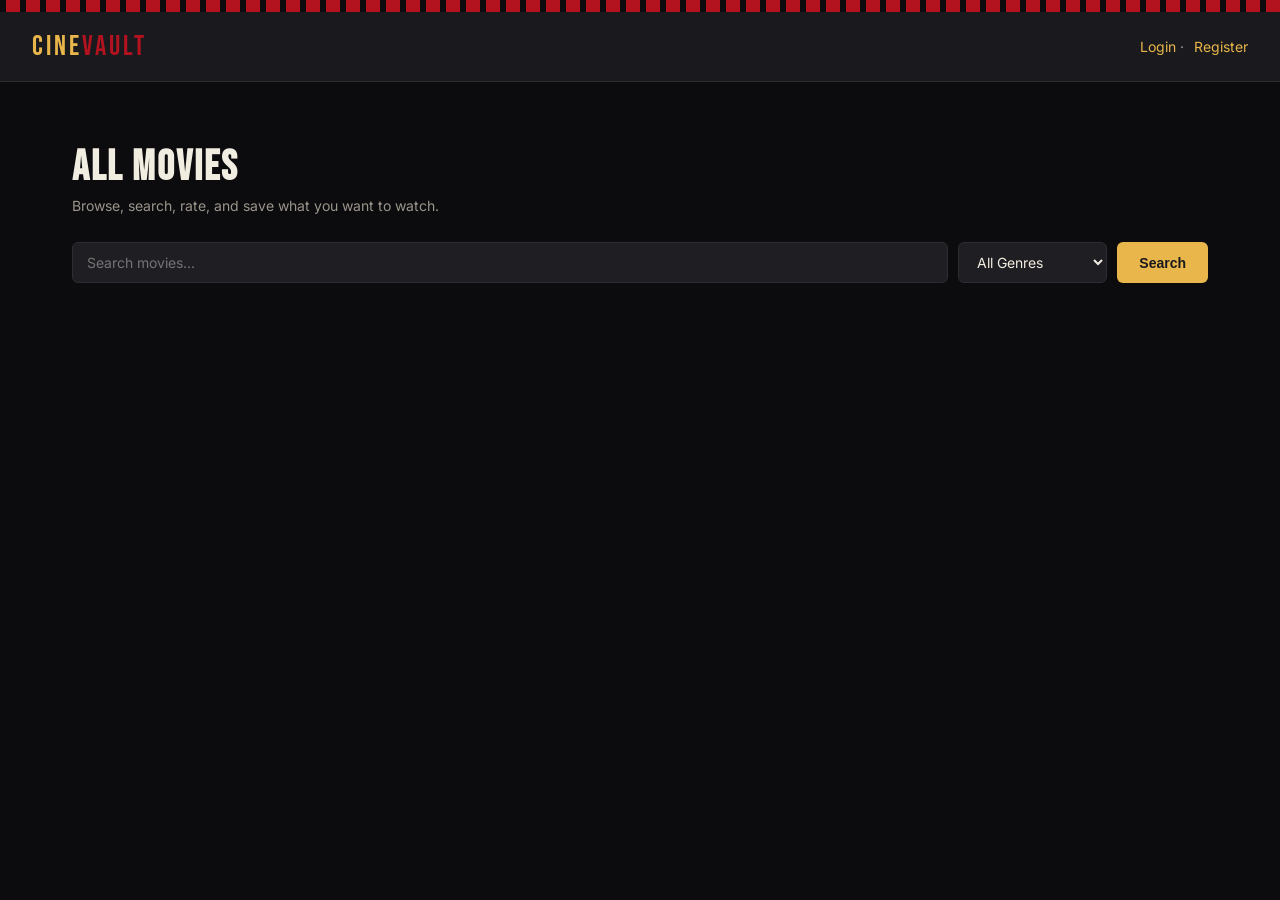
<file: frontend/index.html>
<!DOCTYPE html>
<html lang="en">
<head>
    <meta charset="UTF-8">
    <title>CineVault</title>
    <link rel="stylesheet" href="style.css">
</head>
<body>
    <div class="filmstrip"></div>
    <header class="site-header">
        <a href="index.html" class="logo">CINE<span>VAULT</span></a>
        <nav id="auth-status"></nav>
    </header>

    <main>
        <h1 class="page-title">All Movies</h1>
        <p class="subtitle">Browse, search, rate, and save what you want to watch.</p>

        <div id="search-bar">
            <input type="text" id="search-input" placeholder="Search movies...">
            <select id="genre-select">
                <option value="">All Genres</option>
                <option value="Bollywood">Bollywood</option>
                <option value="Action">Action</option>
                <option value="Adventure">Adventure</option>
                <option value="Animation">Animation</option>
                <option value="Comedy">Comedy</option>
                <option value="Crime">Crime</option>
                <option value="Documentary">Documentary</option>
                <option value="Drama">Drama</option>
                <option value="Family">Family</option>
                <option value="Fantasy">Fantasy</option>
                <option value="History">History</option>
                <option value="Horror">Horror</option>
                <option value="Music">Music</option>
                <option value="Mystery">Mystery</option>
                <option value="Romance">Romance</option>
                <option value="Science Fiction">Science Fiction</option>
                <option value="Thriller">Thriller</option>
                <option value="War">War</option>
                <option value="Western">Western</option>
            </select>
            <button onclick="loadMovies()">Search</button>
        </div>

        <div id="movie-list"></div>
    </main>

    <script src="script.js"></script>
</body>
</html>
</file>
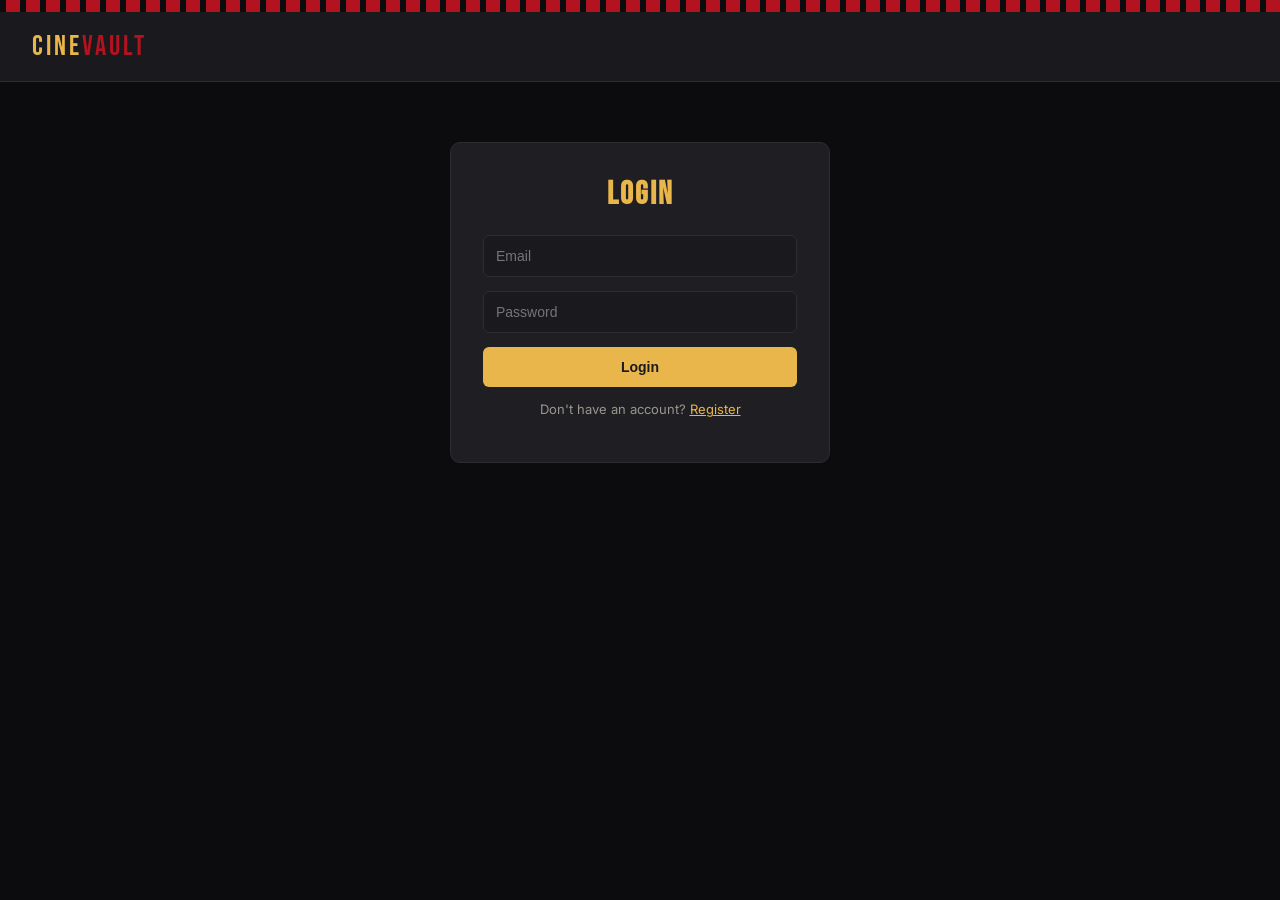
<file: frontend/login.html>
<!DOCTYPE html>
<html lang="en">
<head>
    <meta charset="UTF-8">
    <title>Login — CineVault</title>
    <link rel="stylesheet" href="style.css">
</head>
<body>
    <div class="filmstrip"></div>
    <header class="site-header">
        <a href="index.html" class="logo">CINE<span>VAULT</span></a>
        <nav id="auth-status"></nav>
    </header>

    <div class="auth-box">
        <h1>Login</h1>
        <form id="login-form">
            <input type="email" id="email" placeholder="Email" required>
            <input type="password" id="password" placeholder="Password" required>
            <button type="submit">Login</button>
        </form>
        <p id="message"></p>
        <p class="switch-link">Don't have an account? <a href="register.html">Register</a></p>
    </div>

    <script src="login.js"></script>
</body>
</html>
</file>
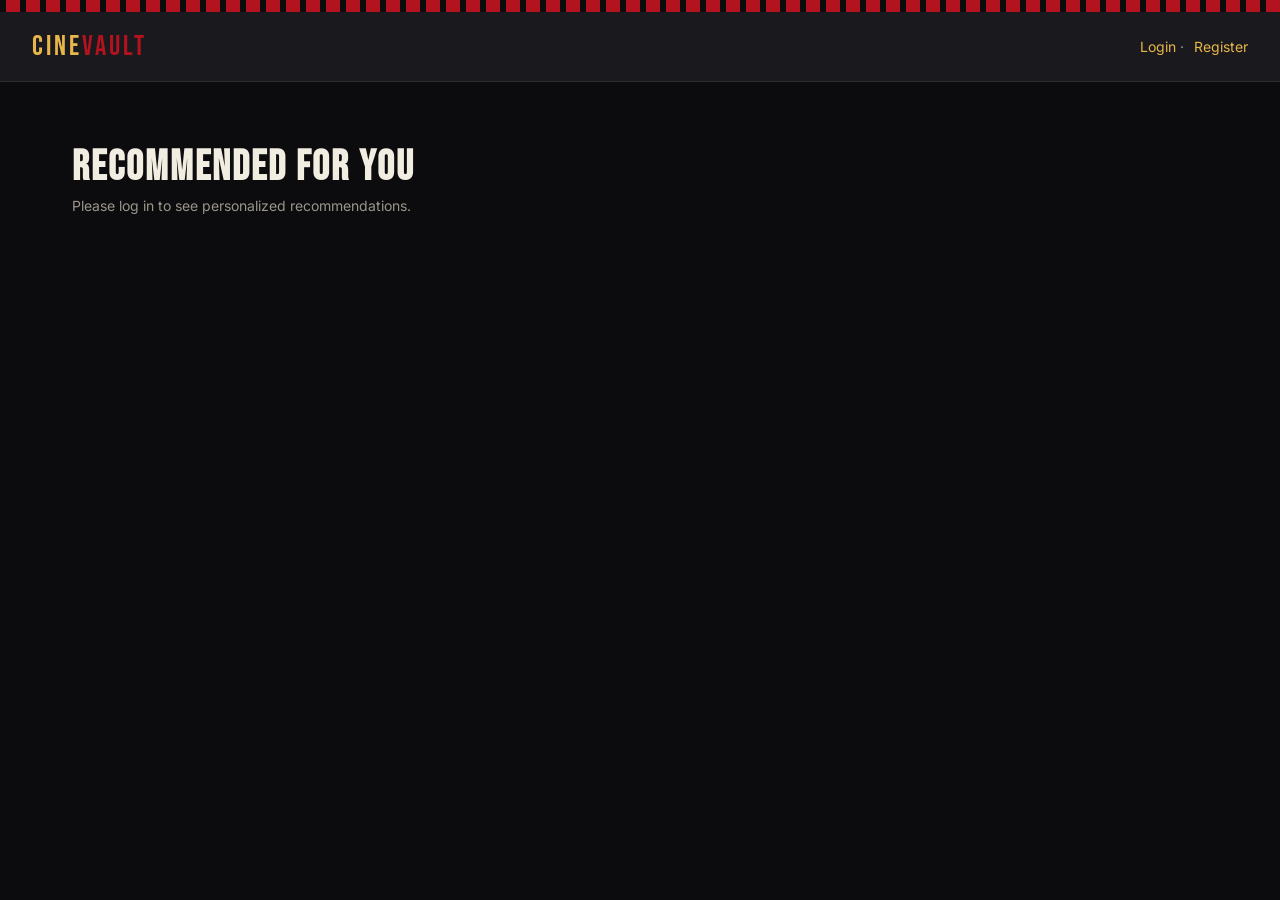
<file: frontend/recommendations.html>
<!DOCTYPE html>
<html lang="en">
<head>
    <meta charset="UTF-8">
    <title>Recommended For You — CineVault</title>
    <link rel="stylesheet" href="style.css">
</head>
<body>
    <div class="filmstrip"></div>
    <header class="site-header">
        <a href="index.html" class="logo">CINE<span>VAULT</span></a>
        <nav id="auth-status"></nav>
    </header>

    <main>
        <h1 class="page-title">Recommended For You</h1>
        <p class="subtitle" id="rec-subtitle">Loading your recommendations...</p>

        <div id="movie-list"></div>
    </main>

    <script src="recommendations.js"></script>
</body>
</html>
</file>
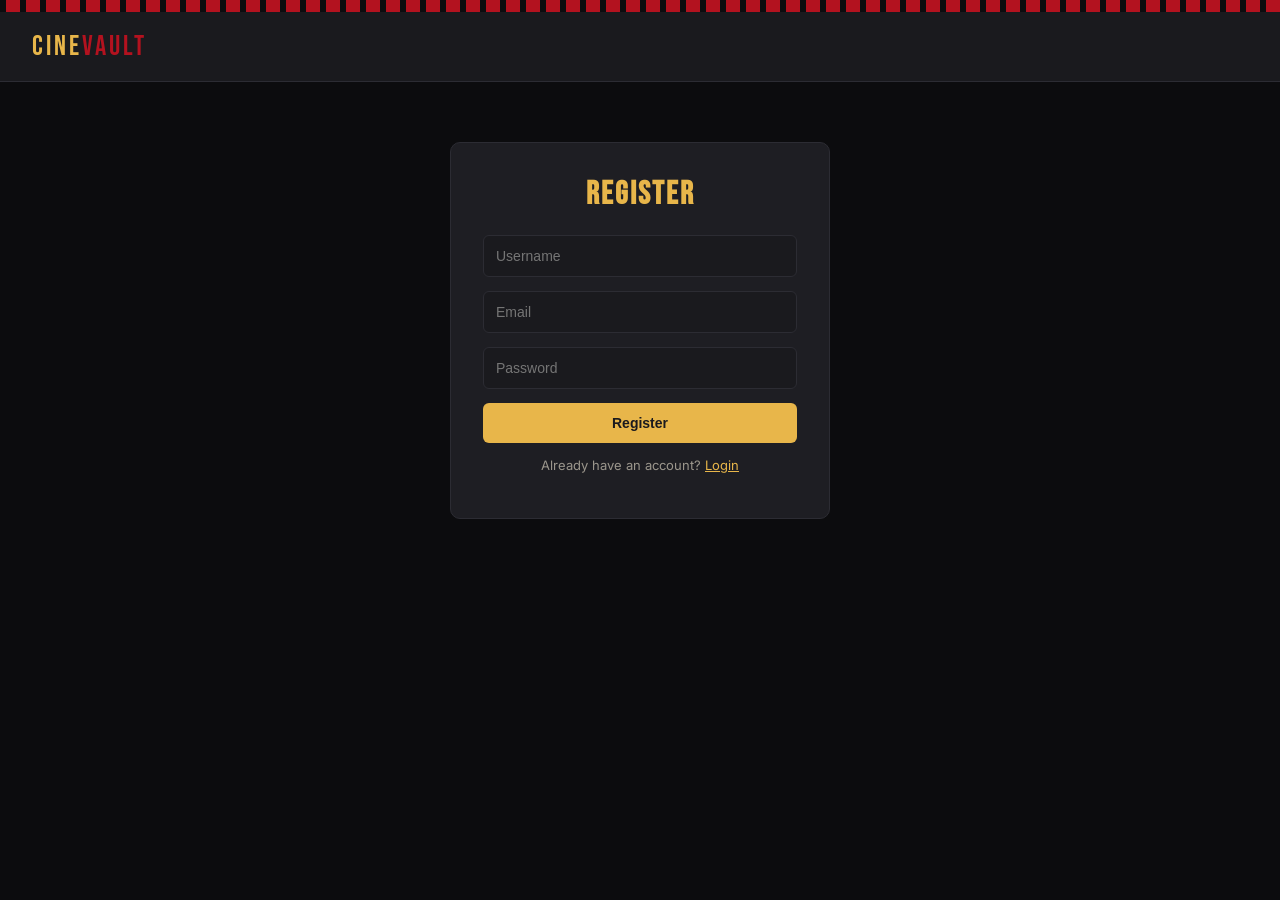
<file: frontend/register.html>
<!DOCTYPE html>
<html lang="en">
<head>
    <meta charset="UTF-8">
    <title>Register — CineVault</title>
    <link rel="stylesheet" href="style.css">
</head>
<body>
    <div class="filmstrip"></div>
    <header class="site-header">
        <a href="index.html" class="logo">CINE<span>VAULT</span></a>
        <nav id="auth-status"></nav>
    </header>

    <div class="auth-box">
        <h1>Register</h1>
        <form id="register-form">
            <input type="text" id="username" placeholder="Username" required>
            <input type="email" id="email" placeholder="Email" required>
            <input type="password" id="password" placeholder="Password" required>
            <button type="submit">Register</button>
        </form>
        <p id="message"></p>
        <p class="switch-link">Already have an account? <a href="login.html">Login</a></p>
    </div>

    <script src="register.js"></script>
</body>
</html>
</file>
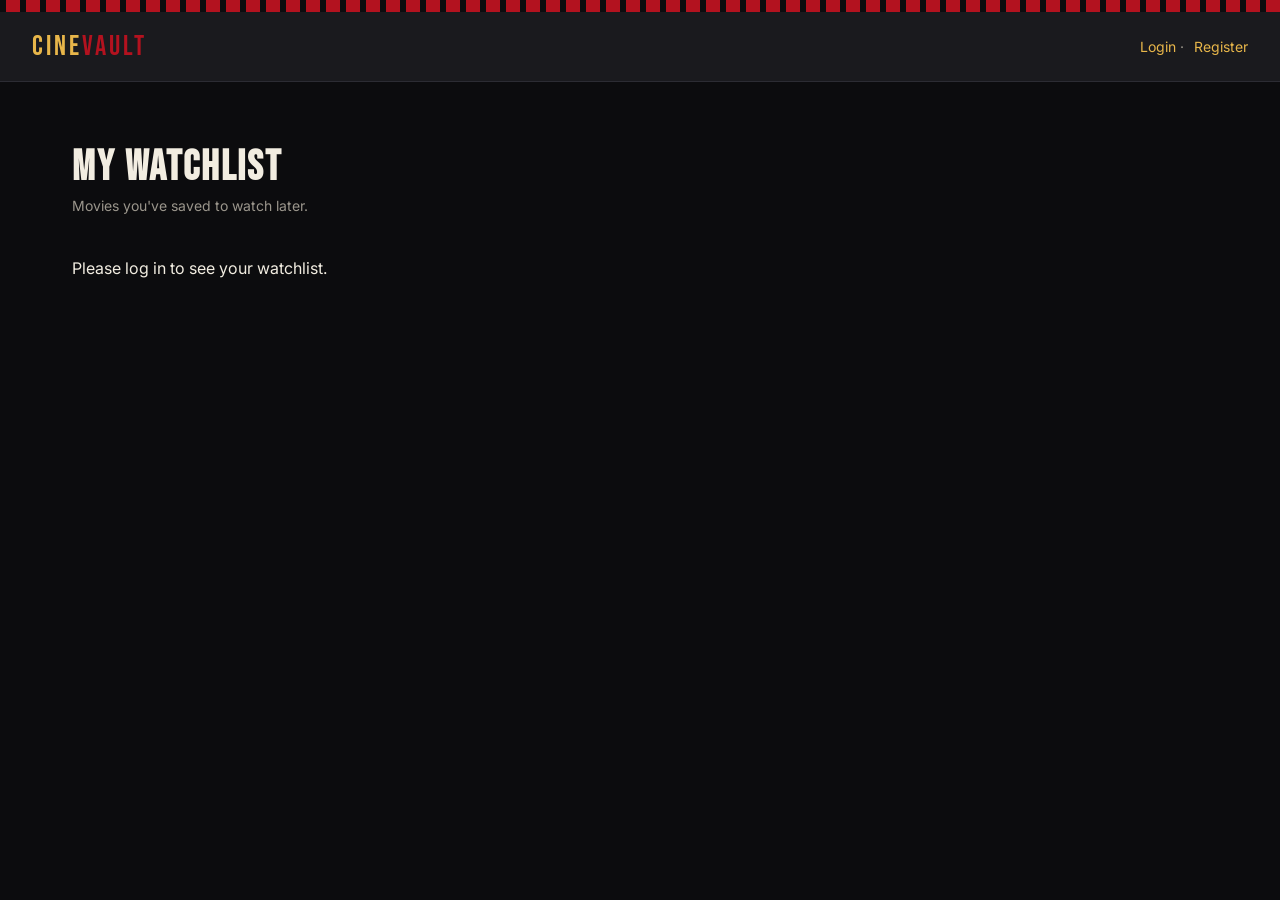
<file: frontend/watchlist.html>
<!DOCTYPE html>
<html lang="en">
<head>
    <meta charset="UTF-8">
    <title>My Watchlist — CineVault</title>
    <link rel="stylesheet" href="style.css">
</head>
<body>
    <div class="filmstrip"></div>
    <header class="site-header">
        <a href="index.html" class="logo">CINE<span>VAULT</span></a>
        <nav id="auth-status"></nav>
    </header>

    <main>
        <h1 class="page-title">My Watchlist</h1>
        <p class="subtitle">Movies you've saved to watch later.</p>
        <div id="watchlist-container"></div>
    </main>

    <script src="watchlist.js"></script>
</body>
</html>
</file>
<file: frontend/style.css>
@import url('https://fonts.googleapis.com/css2?family=Bebas+Neue&family=Inter:wght@400;500;600;700&display=swap');

:root {
  --bg: #0c0c0e;
  --bg-elevated: #1a1a1e;
  --card: #1e1e23;
  --border: #2c2c33;
  --gold: #e8b64a;
  --red: #b3121f;
  --text: #f2ede1;
  --text-dim: #9b968c;
}

* { box-sizing: border-box; }

body {
  font-family: 'Inter', sans-serif;
  background: var(--bg);
  color: var(--text);
  margin: 0;
  padding: 0;
}

/* Film-strip signature bar */
.filmstrip {
  height: 12px;
  background: repeating-linear-gradient(
    to right,
    var(--bg) 0px, var(--bg) 6px,
    var(--red) 6px, var(--red) 20px
  );
}

/* Nav bar */
header.site-header {
  background: var(--bg-elevated);
  padding: 18px 32px;
  display: flex;
  justify-content: space-between;
  align-items: center;
  border-bottom: 1px solid var(--border);
}

.logo {
  font-family: 'Bebas Neue', sans-serif;
  font-size: 28px;
  letter-spacing: 3px;
  color: var(--gold);
  text-decoration: none;
}

.logo span { color: var(--red); }

nav#auth-status {
  font-size: 14px;
  color: var(--text-dim);
}

nav#auth-status a {
  color: var(--gold);
  text-decoration: none;
  margin-left: 6px;
}

nav#auth-status a:hover { text-decoration: underline; }

main {
  max-width: 1200px;
  margin: 0 auto;
  padding: 32px;
}

h1.page-title {
  font-family: 'Bebas Neue', sans-serif;
  font-size: 42px;
  letter-spacing: 2px;
  color: var(--text);
  margin-bottom: 4px;
}

.subtitle {
  color: var(--text-dim);
  margin-top: 0;
  margin-bottom: 28px;
  font-size: 14px;
}

/* Search bar */
#search-bar {
  display: flex;
  gap: 10px;
  margin-bottom: 32px;
  flex-wrap: wrap;
}

#search-input, #genre-select {
  background: var(--card);
  border: 1px solid var(--border);
  color: var(--text);
  padding: 10px 14px;
  border-radius: 6px;
  font-size: 14px;
  font-family: 'Inter', sans-serif;
}

#search-input { flex: 1; min-width: 200px; }

#search-bar button {
  background: var(--gold);
  color: #1a1a1e;
  border: none;
  padding: 10px 22px;
  border-radius: 6px;
  font-weight: 600;
  cursor: pointer;
  font-size: 14px;
}

#search-bar button:hover { background: #f0c766; }

/* Movie grid */
#movie-list, #watchlist-container {
  display: grid;
  grid-template-columns: repeat(auto-fill, minmax(220px, 1fr));
  gap: 22px;
}

.movie-card {
  background: var(--card);
  border: 1px solid var(--border);
  border-radius: 10px;
  overflow: hidden;
  transition: transform 0.15s ease, border-color 0.15s ease;
}

.movie-card:hover {
  transform: translateY(-4px);
  border-color: var(--gold);
}

.poster {
  height: 140px;
  display: flex;
  align-items: center;
  justify-content: center;
  font-family: 'Bebas Neue', sans-serif;
  font-size: 48px;
  color: rgba(255,255,255,0.85);
  position: relative;
}

.poster::before {
  content: "🎬";
  position: absolute;
  top: 8px;
  left: 10px;
  font-size: 16px;
  opacity: 0.7;
}

.poster-0 { background: linear-gradient(135deg, #6a1b1b, #b3121f); }
.poster-1 { background: linear-gradient(135deg, #1b3a6a, #2c5aa0); }
.poster-2 { background: linear-gradient(135deg, #4a1b6a, #7d2ca0); }
.poster-3 { background: linear-gradient(135deg, #1b5c3a, #2a8a5a); }
.poster-4 { background: linear-gradient(135deg, #6a4a1b, #b38312); }

.movie-info { padding: 14px; }

.movie-info h3 {
  margin: 0 0 6px 0;
  font-size: 16px;
  color: var(--text);
  line-height: 1.3;
}

.movie-info p {
  margin: 2px 0;
  font-size: 13px;
  color: var(--text-dim);
}

.rating-line { color: var(--gold) !important; font-weight: 600; }

.action-row {
  margin-top: 10px;
  display: flex;
  flex-wrap: wrap;
  gap: 6px;
  align-items: center;
}

.action-row button {
  background: var(--bg-elevated);
  border: 1px solid var(--border);
  color: var(--text);
  width: 28px;
  height: 28px;
  border-radius: 50%;
  cursor: pointer;
  font-size: 13px;
}

.action-row button:hover {
  background: var(--gold);
  color: #1a1a1e;
  border-color: var(--gold);
}

.watchlist-btn {
  background: var(--red) !important;
  border-radius: 6px !important;
  width: auto !important;
  padding: 0 12px;
  color: var(--text) !important;
  border: none !important;
}

.watchlist-btn:hover { background: #d4182a !important; }

/* Forms (login/register) */
.auth-box {
  max-width: 380px;
  margin: 60px auto;
  background: var(--card);
  border: 1px solid var(--border);
  border-radius: 10px;
  padding: 32px;
}

.auth-box h1 {
  font-family: 'Bebas Neue', sans-serif;
  font-size: 32px;
  color: var(--gold);
  margin-top: 0;
  text-align: center;
  letter-spacing: 2px;
}

.auth-box input {
  width: 100%;
  background: var(--bg-elevated);
  border: 1px solid var(--border);
  color: var(--text);
  padding: 12px;
  border-radius: 6px;
  margin-bottom: 14px;
  font-size: 14px;
}

.auth-box button {
  width: 100%;
  background: var(--gold);
  color: #1a1a1e;
  border: none;
  padding: 12px;
  border-radius: 6px;
  font-weight: 600;
  cursor: pointer;
  font-size: 14px;
}

.auth-box button:hover { background: #f0c766; }

.auth-box p#message {
  text-align: center;
  font-size: 14px;
}

.auth-box .switch-link {
  text-align: center;
  margin-top: 14px;
  font-size: 13px;
  color: var(--text-dim);
}

.auth-box .switch-link a { color: var(--gold); }
</file>
